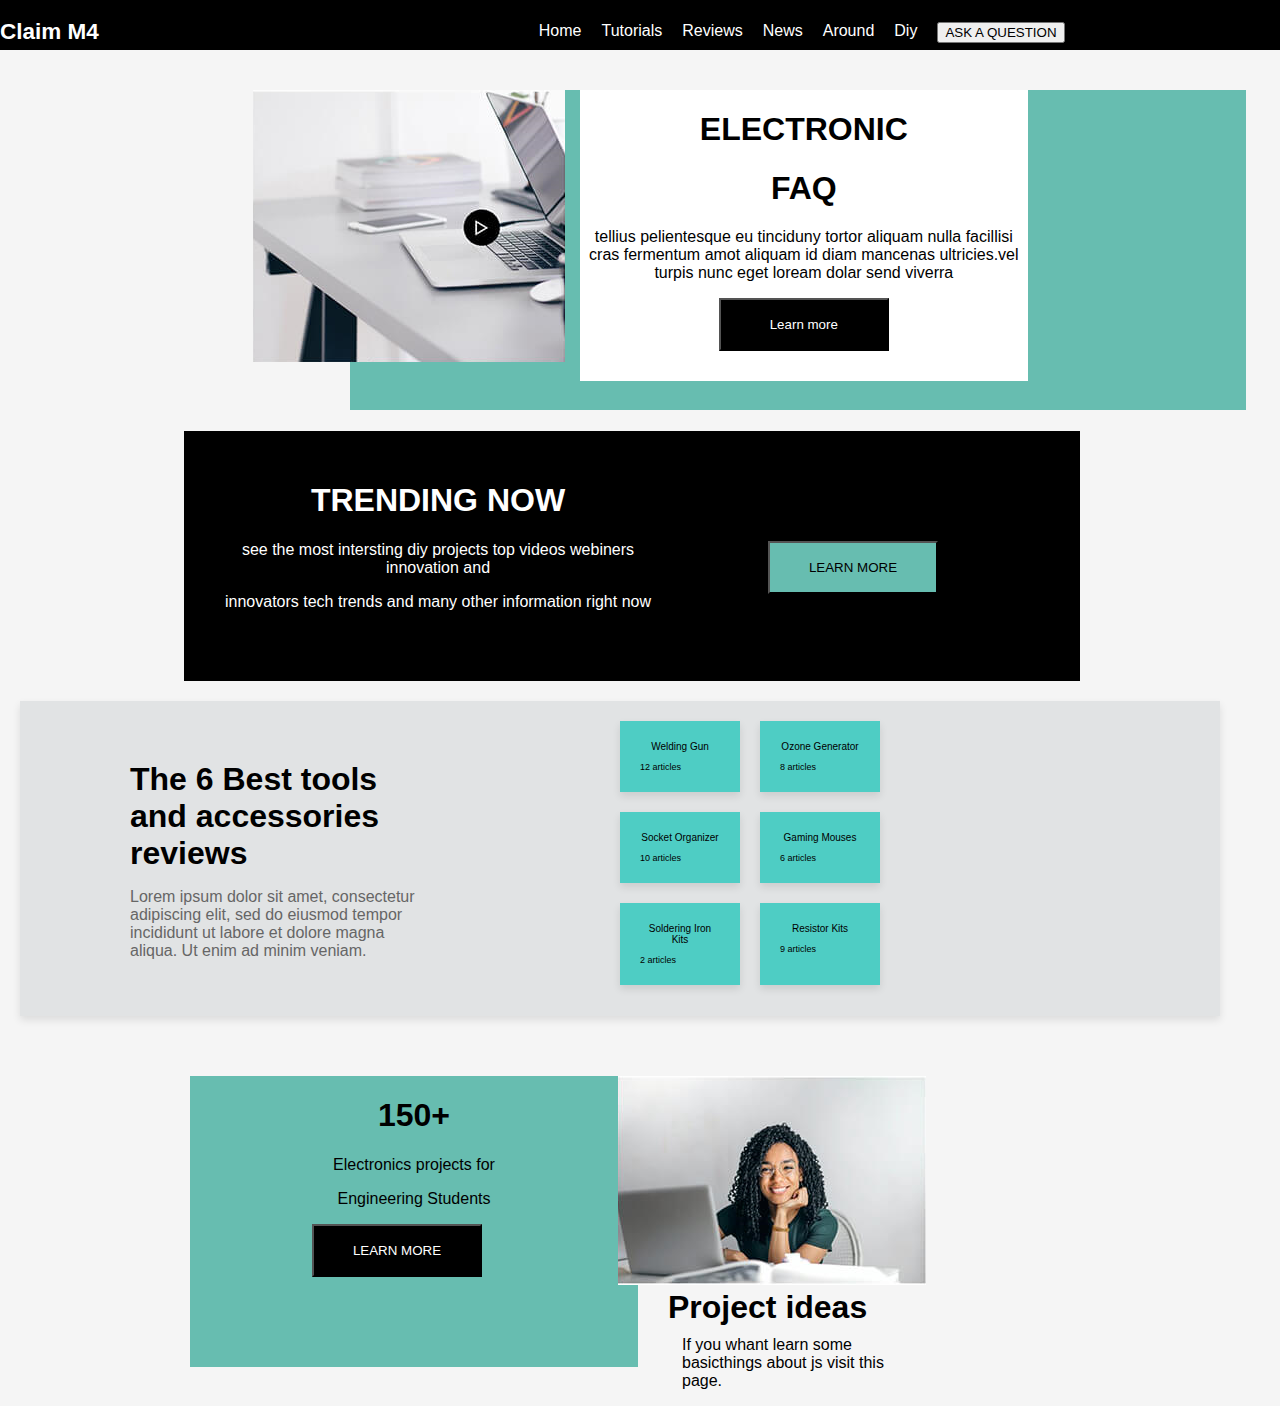
<file: Web_Page-1/index.html>
<!DOCTYPE html>
<html>
<head>  
    <title>new page design</title>
    <link href="style.css"rel="stylesheet"/>
</head>
<body>
    <div class="rapper">
        <div class="header_section" >
            <div class="logo" >
             <h2>Claim M4</h2>
            </div>
            <div class="nav">
                <ul>
                    <li>Home</li>
                    <li>Tutorials</li>
                    <li>Reviews</li>
                    <li>News</li>
                    <li>Around</li>
                    <li>Diy</li>
                    <li class="but"><button>ASK A QUESTION</button></li>
                </ul>
              
            </div>

        </div>
        <div class="main">
            <div class="img">
                <img src="img/cover.png"/>
                </div>
                <div class="paragraph">
                    <h1> ELECTRONIC </h1>
                    <h1>FAQ</h1>
                    <p>tellius pelientesque eu tinciduny tortor aliquam nulla facillisi cras fermentum amot aliquam id diam mancenas ultricies.vel turpis nunc eget loream dolar send viverra</p>
                    <button>Learn more</button>
                </div>
                <div class="mclass">
                    <div class="gen">
                        <h1> TRENDING NOW</h1>
                        <p>see the most intersting diy projects top videos webiners innovation and</p>
                        <p>innovators tech trends and many other information right now</p>
                    </div>
                    <div class="ton">
                        <button>LEARN MORE</button>
                    </div>
                </div>
        

        </div>
        <div class="container">
            <div class="text-section">
                <h1>The 6 Best tools and accessories reviews</h1>
                <p>Lorem ipsum dolor sit amet, consectetur adipiscing elit, sed do eiusmod tempor incididunt ut labore et dolore magna aliqua. Ut enim ad minim veniam.</p>
            </div>
            <div class="grid">
                <div class="grid-item">Welding Gun<br><span>12 articles</span></div>
                <div class="grid-item">Ozone Generator<br><span>8 articles</span></div>
                <div class="grid-item">Socket Organizer<br><span>10 articles</span></div>
                <div class="grid-item">Gaming Mouses<br><span>6 articles</span></div>
                <div class="grid-item">Soldering Iron Kits<br><span>2 articles</span></div>
                <div class="grid-item">Resistor Kits<br><span>9 articles</span></div>
            </div>
        </div>
        <div class="f-main">
            <div class="para">
                <h1>150+</h1>
                <p>Electronics projects for</p>
                <p>Engineering Students</p>
                <button>LEARN MORE</button>
            </div>
            <div class="pic">
                <img src="img/picture.png"/>
                <figcaption><h1>Project ideas</h1></figcaption>
                <figcaption><p>If you whant learn some basicthings about js visit this page.</p></figcaption>
            </div>
        </div>    
        </div>
     
 
    
</body>
</html>
</file>
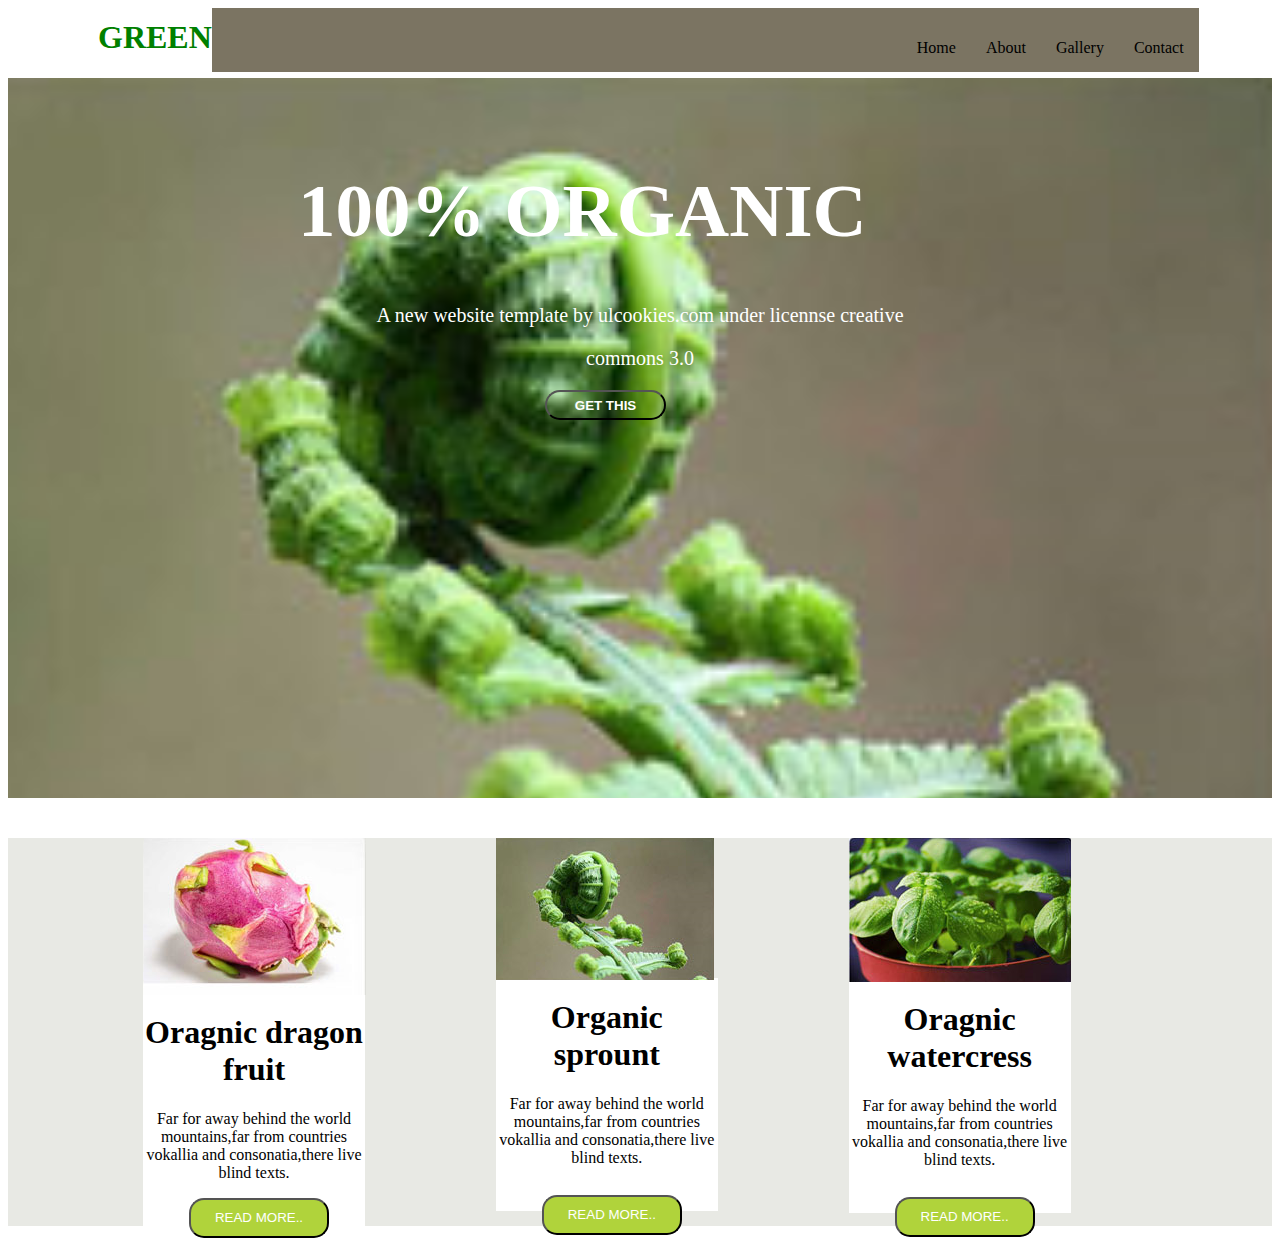
<file: Web_Page-3/index.html>
<!DOCTYPE html>
<html>
<head>

    <title>Page template</title>
    <link href="style.css" rel="stylesheet"/>
</head>
<body>
    <div class="rapper">
        <div class="header-section">
            <div class="logo">
              <h1>GREEN</h1>
            </div>
            <div class="nav">
                <ul>
                    <li>Home</li>
                    <li>About</li>
                    <li>Gallery</li>
                    <li>Contact</li>
                </ul>

            </div>

        </div>
        <div class="main">
            <h1>100% ORGANIC</h1>
            <p>A new website template by ulcookies.com under licennse creative</p>
            <p>commons 3.0</p>
            <button><b>GET THIS</b></button>
             

            </div>
            <div class="container">
             <div class="sub-1">
                    <img src="img/jpg.png"/>
                    <div class="music">
                    <figcaption><h1>Oragnic dragon fruit</h1></figcaption>
                    <p>Far for away behind the world mountains,far from countries vokallia and consonatia,there live blind texts.</p>
                    <button>READ MORE..</button>
                    </div>
             </div>
             <div class="sub-2">
                 <img src="img/png.png"/>
                 <div class="op">
                 <figcaption><h1>Organic sprount </h1></figcaption>
                <figcaption> <p>Far for away behind the world mountains,far from countries vokallia and consonatia,there live blind texts.</p></figcaption>
                <button>READ MORE..</button>
                </div>

             </div>
             <div class="sub-3">
              <img src="img/bmp.png"/>
              <div class="off">
              <figcaption><h1>Oragnic watercress</h1></figcaption>
              <figcaption><p>Far for away behind the world mountains,far from countries vokallia and consonatia,there live blind texts.</p></figcaption>
              <button>READ MORE..</button>
              </div>
             </div>
            </div>

        </div>

    
</body>
</html>
</file>
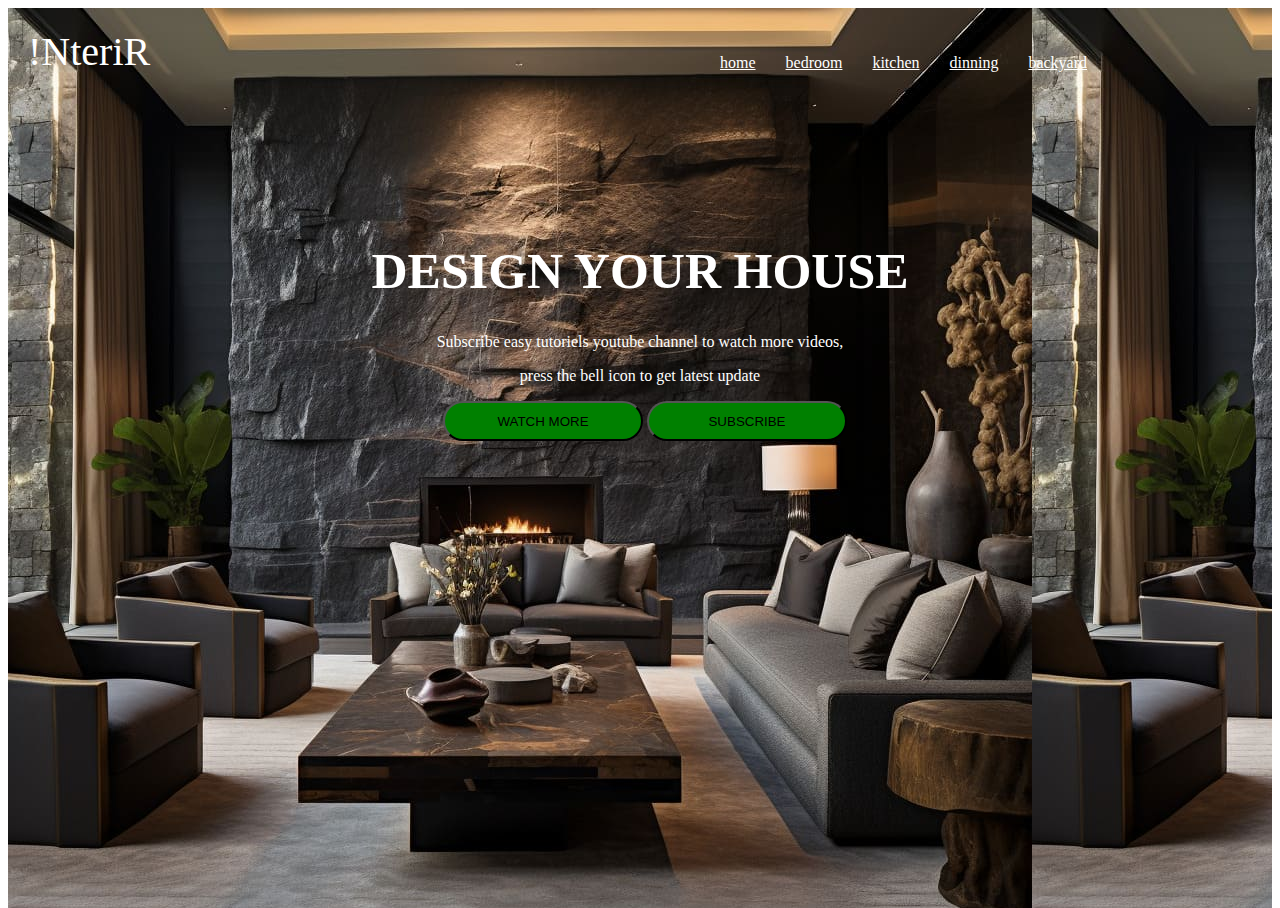
<file: Web_Page-6/index.html>
<!doctype html>
<html>
<head>
<title>Demo Webpage design</title>
<link href="css/style.css"rel="stylesheet"type="text/css"/>
</head>
<body>
<div class="rapper">

<div class="header_section">


<div class="logo">
   !NteriR
</div>
<div class="nav">
<ul>
   <li>home</li>
	 <li>bedroom</li>
	  <li>kitchen</li>
	   <li>dinning</li>
	   <li>backyard</li> 
</ul>
  </div>
  </div>
    
	<div class="main">
<h1>DESIGN YOUR HOUSE</h1>
<p>Subscribe easy tutoriels youtube channel to watch more videos,</p>
<p>press the bell icon to get latest update</P>
</div>
<div class="button">
<button>WATCH MORE</button>
<button>SUBSCRIBE</button>
</div>
</div>
</div>
</file>
<file: Web_Page-1/style.css>
*{
    box-sizing: border-box;

}
.header_section{
    width: 100%;
    float: left;
    background-color: black;
    height: 50px;
}
.logo{
    color: white;
    float:left;
    font-size: 15px;
    margin-bottom: 40px;
}
.nav{
    float: left;
    width: 50%;
    margin-left: 400px;
}
.nav ul li{
    float: left;
    padding-right: 20px;
    color: white;
    list-style: none;
    margin-top: 6px;
}

.main {
    float: left;
    width: 70%;
    background-color: #67bdb0;
    height: 320px;
    margin-top: 40px;
    margin-left: 350px;

}
.img{
    float: left;
    margin-top:0px;
    margin-left: -97px;
    width:30%;
}
.paragraph{
    float: left;
    width: 50%;
    text-align: center;
    background-color: white;
    height: 291px;
    margin-left: 58px;
}
.paragraph button{
    cursor: pointer;
    background-color: black;
    color: white;
    width: 170px;
    height:53px;
}
.mclass{
    float: left;
    width: 100%;
    background-color: black;
    height: 250px;
    text-align: center;
    margin-top: 50px;
    margin-left:-166px;
}
.gen{
    color: white;
    float: left;
    width: 50%;
}
.ton{
    float: left;
    color:white;
    margin-top: 110px;
    margin-left: 161px;
}
.ton button{
    background-color: #67bdb0; 
    width: 170px;
    height:53px;
    margin-left: -55px;
    cursor: pointer;
    float: left;
}
.gen{
    float: left;
    margin-left: 30px;
    margin-top: 30px;
}

body {
    font-family: Arial, sans-serif;
    margin: 0;
    padding: 0;
    display: flex;
    justify-content: center;
    align-items: center;
    min-height: 100vh;
    background-color: #f5f5f5;
    float: left;
}

.container {
    max-width: 1200px;
    margin: 20px;
    padding: 20px;
    background-color:#e1e3e4;
    box-shadow: 0 4px 8px rgba(0, 0, 0, 0.1);
    margin-top:70px;
    float: left;
    margin-top: 291px;
   
}

.text-section {
    margin-bottom: 20px;
    float: left;
    width: 25%;
    margin-top: 40px;
    margin-left: 90px;
}

.text-section h1 {
    font-size: 2em;
    margin: 0;
    float: left;
}

.text-section p {
    color: #666;
    float: left;
}

.grid {
    display: grid;
    grid-template-columns: repeat(2, 1fr);
    gap: 20px;
    float: left;
    margin-left: 200px;
}

.grid-item {
    background-color: #4ecdc4;
    padding: 20px;
    color: black;
    text-align: center;
    font-size: 10px;
    border-radius: 0px;
    box-shadow: 0 4px 8px rgba(0, 0, 0, 0.1);
    width: 120px;
    float: left;
}

.grid-item span {
    display: block;
    margin-top: 10px;
    font-size: 0.9em;
    color: #f0f0f0;
    float: left;
}
.f-main {
    float: left;
    width: 70%;
  
    height: 320px;
    margin-top: 40px;
    
}
.para{
    float: left;
    width: 50%;
    text-align: center;
    background-color: #67bdb0;;
    height: 291px;
    margin-left: 190px;
}
.pic{
        float: left;
        margin-top:0px;
        margin-left: -20px;
        width:30%;
}
.para button{
    color: white;
    background-color: black;
    width: 170px;
    height:53px;
    margin-left: 122px;
    cursor: pointer;
    float: left;
}
.pic h1{
    margin-left: 50px;
    margin-top: 0px;
}
.pic p{
    margin-left: 64px;
    margin-top: -11px;
}
</file>
<file: Web_Page-3/style.css>
*{
    box-sizing: border-box;
}
.rapper{
    float: left;
    width:100%;
}
.header-section{
    float: left;
    width: 100%;
   
}
.logo{
    float: left;
    color: green;
    margin-top: -10px;
    margin-left: 90px;
}
.nav{
    float: left;
    padding-left: 650px;
    background-color: #7b7462;
}
.nav ul li{
    float: left;
    list-style: none;
    padding: 15px;
    background-color: #7b7462;
}
.main{
    float: left;
    width: 100%;
    height: 80vh;
    background-image:url('img/png.png');
    background-size:cover;
    background-color: #7b7462;
}
.main h1{
    font-size: 75px;
    margin-left: 290px;
    color: white;
    margin-top: 90px;
    
}
.main p{
    text-align: center;
    color: white;
    font-size: 20px;
  
}
.main button{
    margin-left: 537px;
    cursor: pointer;
    width: 121px;
    height: 30px;
    background: transparent;
    color: white;
    border-radius: 15px;
}

.container{
        width: 100%;
        float: left;
        height: 100%;
        margin-top: 40px;
        background-color: #e8e9e4;
}
.sub-1{
    float: left;  
    width: 20%;
    margin-left: 135px;

    }  
    .sub-2{
        float: left;  
        width: 20%;
        margin-left: 100px;
        }  
        .sub-3{
            float: left;  
            width: 20%;
            margin-left: 100px;
            }  
.music{
    float: left;
    background-color: white;
    width: 222px;
    height: 233px;
    margin-top: -6px;
    text-align: center; 
}
.op{
    float: left;
    background-color: white;
    width: 222px;
    height: 233px;
    margin-top: -6px;
    text-align: center; 
}
.off{
    float: left;
    background-color: white;
    width: 222px;
    height: 233px;
    margin-top: -6px;
    text-align: center; 
}
.sub-1 button{
    float: left;
    height: 40px;
    width:140px ;
    background-color:#b0d33b;
    color: white;
    border-radius: 15px;
    text-align: center;
    margin-left: 46px;
  
} 
.sub-2 button{
    float: left;
    height: 40px;
    width:140px ;
    background-color: #b0d33b;
    color: white;
    border-radius: 15px;
    text-align: center;
    margin-left: 46px;
    margin-top: 12px;
} 
.sub-3 button{
    float: left;
    height: 40px;
    width:140px ;
    background-color:#b0d33b;
    color: white;
    border-radius: 15px;
    text-align: center;
    margin-left: 46px;
    margin-top: 12px;
}
</file>
<file: Web_Page-6/css/style.css>
*{
box-sizing:border-box;
}
.rapper{
	width:100%;
	float:left;
	background-image:url('../img/image.jpg');
	height:100vh;
}
.header_section{
	width:100%;
	height:100px;
    float:left;
background:transparent;	
}
.nav{
	float:left;
	padding:10px;
	color:white;
	background:transparent;
	
	
}
.nav ul li{
	float:left;
	padding:10px;
	list-style:none;
	padding:20px;
    padding-left:10px;
	background:transparent;
	color:white;
	text-decoration:underline;
}
.logo{
	width:50%;
	float:left;
	font-size:40px;
	font-weight:60px;
	background:transparent;
	color:white;
	margin-top:20px;
	margin-left:20px;
	color:white;
	
}
.main{
	width:100%;
	float:left;
	text-align:center;
	background:transparent;
	color:white;
	margin-top:100px;
	
}
.button{
	text-align:center;
	margin-left:10px;
	background:transparent;
	
}
.main h1{
	font-size:50px;
	background:transparent;
}
.button :hover{
	cursor:pointer;
	background:transparent;
}
button{
	border-radius:20px;
	background-color:green;
	height:40px;
	width:200px;
	
}
</file>
